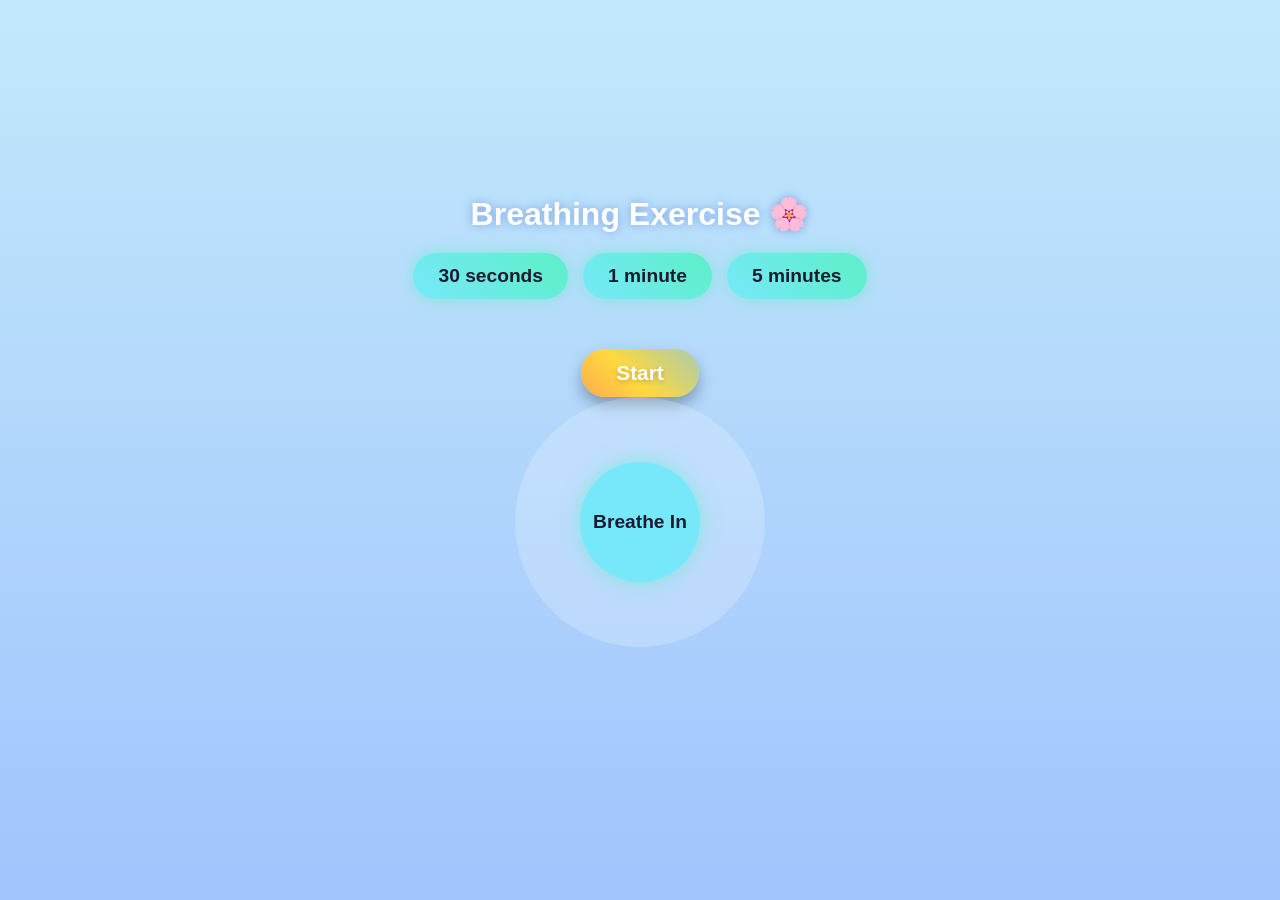
<file: mp2_web/static/games/breathing.html>
<!DOCTYPE html>
<html lang="en">
<head>
<meta charset="UTF-8">
<meta name="viewport" content="width=device-width, initial-scale=1.0">
<title>Breathing Exercise 🌸</title>
<style>
  body {
    margin: 0;
    font-family: "Poppins", sans-serif;
    display: flex;
    flex-direction: column;
    align-items: center;
    justify-content: center;
    background: linear-gradient(to top, #a1c4fd, #c2e9fb);
    height: 100vh;
    overflow: hidden;
  }

  h1 {
    font-size: 2em;
    color: #fff;
    text-shadow: 0 0 10px #7a9ee0;
    margin-bottom: 20px;
    text-align: center;
  }

  #options {
    display: flex;
    gap: 15px;
    margin-bottom: 30px;
  }

  .optionBtn {
    padding: 12px 25px;
    font-size: 1.2em;
    font-weight: 600;
    border: none;
    border-radius: 30px;
    background: linear-gradient(45deg, #76e8fa, #5cf0c6);
    color: #1b1b2f;
    cursor: pointer;
    box-shadow: 0 0 15px rgba(92, 240, 198, 0.6);
    transition: 0.3s;
  }

  .optionBtn:hover {
    transform: scale(1.1);
  }

  #circleContainer {
    width: 250px;
    height: 250px;
    display: flex;
    align-items: center;
    justify-content: center;
    border-radius: 50%;
    background: rgba(255,255,255,0.2);
    position: relative;
  }

 #circle {
  width: 100px;
  height: 100px;
  background: #76e8fa;
  border-radius: 50%;
  transition: all 4s ease-in-out;
  display: flex;
  align-items: center;
  justify-content: center;
  font-size: 1.2em;
  color: #1b1b2f;
  font-weight: bold;
  box-shadow: 0 0 20px rgba(92, 240, 198,0.6);
  text-align: center; /* ensure text is centered */
  line-height: normal; /* remove fixed line-height */
  padding: 10px; /* optional: gives space inside circle */
}


  #timerText {
    margin-top: 20px;
    font-size: 1.5em;
    color: #fff;
    text-shadow: 0 0 10px #5cf0c6;
  }

  #startBtn {
    margin-top: 20px;
    padding: 12px 35px;
    font-size: 1.3em;
    font-weight: 700;
    border: none;
    border-radius: 50px;
    background: linear-gradient(45deg, #ff6b6b, #ffd93d, #6bc1ff, #ff6b6b);
    background-size: 300% 300%;
    color: #fff;
    cursor: pointer;
    box-shadow: 0 8px 15px rgba(0,0,0,0.3);
    transition: 0.3s;
    text-shadow: 0 2px 5px rgba(0,0,0,0.2);
    animation: gradientAnimation 5s ease infinite;
  }

  #startBtn:hover {
    transform: scale(1.1);
    box-shadow: 0 12px 20px rgba(0,0,0,0.4);
  }

  @keyframes gradientAnimation {
    0% { background-position: 0% 50%; }
    50% { background-position: 100% 50%; }
    100% { background-position: 0% 50%; }
  }

  #message {
    margin-top: 20px;
    font-size: 1.2em;
    font-weight: bold;
    color: #fff;
    text-align: center;
    min-height: 40px;
    text-shadow: 0 0 10px #7a9ee0;
  }
</style>
</head>
<body>

<h1>Breathing Exercise 🌸</h1>
<div id="options">
  <button class="optionBtn" data-time="30">30 seconds</button>
  <button class="optionBtn" data-time="60">1 minute</button>
  <button class="optionBtn" data-time="300">5 minutes</button>
</div>
<button id="startBtn">Start</button>

<div id="circleContainer">
  <div id="circle">Breathe In</div>
</div>

<div id="timerText"></div>
<div id="message"></div>

<script>
const options = document.querySelectorAll(".optionBtn");
const startBtn = document.getElementById("startBtn");
const circle = document.getElementById("circle");
const timerText = document.getElementById("timerText");
const message = document.getElementById("message");

let totalTime = 30;
let interval;

options.forEach(btn => {
  btn.addEventListener("click", () => {
    totalTime = parseInt(btn.dataset.time);
    message.textContent = `Selected ${btn.textContent}. Click Start to begin.`;
  });
});

function startBreathing() {
  startBtn.disabled = true;
  let timeLeft = totalTime;
  timerText.textContent = `Time Left: ${timeLeft}s`;
  message.textContent = "Follow the circle to breathe slowly...";

  let breatheIn = true; // start with breathe in
  circle.style.width = "100px";
  circle.style.height = "100px";
  circle.textContent = "Breathe In";

  interval = setInterval(() => {
    // Toggle circle size for inhale/exhale
    if(breatheIn){
      circle.style.width = "200px";
      circle.style.height = "200px";
      circle.textContent = "Breathe Out";
      breatheIn = false;
    } else {
      circle.style.width = "100px";
      circle.style.height = "100px";
      circle.textContent = "Breathe In";
      breatheIn = true;
    }

    timeLeft -= 4; // each cycle 4s approx
    if(timeLeft <= 0){
      clearInterval(interval);
      timerText.textContent = "Time's Up!";
      circle.style.width = "100px";
      circle.style.height = "100px";
      circle.textContent = "";
      message.textContent = "✨ Great job! Feel relaxed and calm. ✨";
      startBtn.disabled = false;
    } else {
      timerText.textContent = `Time Left: ${timeLeft}s`;
    }
  }, 4000);
}

startBtn.addEventListener("click", startBreathing);
</script>

</body>
</html>
</file>
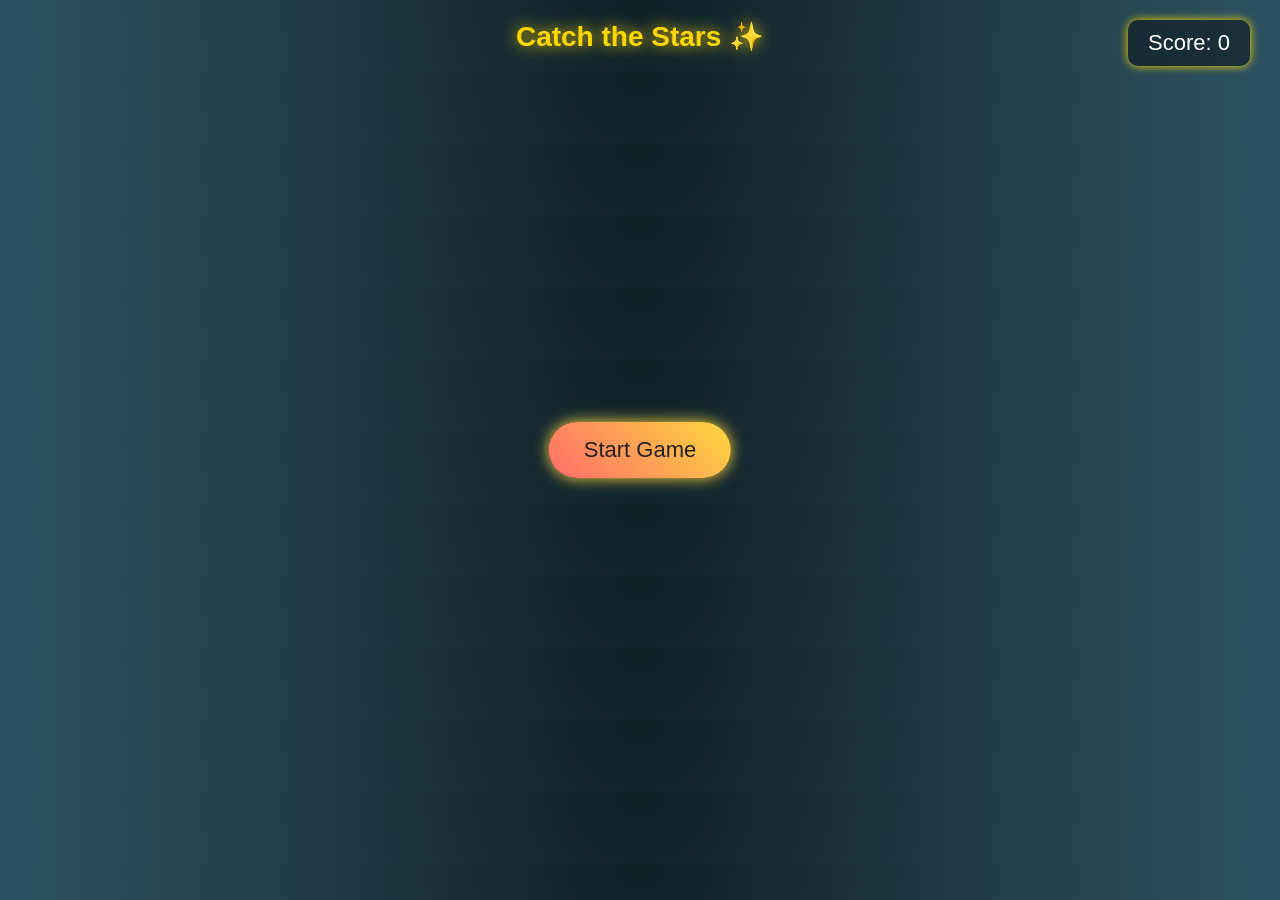
<file: mp2_web/static/games/catch_star.html>
<!DOCTYPE html>
<html lang="en">
<head>
  <meta charset="UTF-8">
  <meta name="viewport" content="width=device-width, initial-scale=1.0">
  <title>Catch the Stars ✨</title>
  <style>
    body {
      margin: 0;
      overflow: hidden;
      background: radial-gradient(circle at top, #0f2027, #203a43, #2c5364);
      font-family: 'Poppins', sans-serif;
      color: white;
      text-align: center;
    }

    h1 {
      margin-top: 20px;
      font-size: 28px;
      color: #ffd700;
      text-shadow: 0 0 15px #ffd700;
    }

    #score {
      position: absolute;
      top: 20px;
      right: 30px;
      font-size: 22px;
      background: rgba(0, 0, 0, 0.4);
      padding: 10px 20px;
      border-radius: 10px;
      box-shadow: 0 0 10px #ffd700;
    }

    #startBtn {
      position: absolute;
      top: 50%;
      left: 50%;
      transform: translate(-50%, -50%);
      background: linear-gradient(45deg, #ff6b6b, #ffd93d);
      color: #222;
      border: none;
      font-size: 22px;
      padding: 15px 35px;
      border-radius: 30px;
      cursor: pointer;
      box-shadow: 0 0 15px #ffd93d;
      transition: 0.3s;
    }

    #startBtn:hover {
      transform: translate(-50%, -50%) scale(1.1);
      box-shadow: 0 0 25px #ff6b6b;
    }

    .star {
      position: absolute;
      width: 25px;
      height: 25px;
      background: radial-gradient(circle, #fffacd, #ffd700);
      border-radius: 50%;
      box-shadow: 0 0 15px #ffd700;
      animation: fall linear;
    }

    @keyframes fall {
      from { transform: translateY(-50px); opacity: 1; }
      to { transform: translateY(100vh); opacity: 0; }
    }
  </style>
</head>
<body>
  <h1>Catch the Stars ✨</h1>
  <div id="score">Score: 0</div>
  <button id="startBtn">Start Game</button>

  <script>
    const scoreDisplay = document.getElementById('score');
    const startBtn = document.getElementById('startBtn');
    let score = 0;
    let gameInterval;

    function createStar() {
      const star = document.createElement('div');
      star.classList.add('star');
      star.style.left = Math.random() * window.innerWidth + 'px';
      star.style.animationDuration = (2 + Math.random() * 3) + 's';
      document.body.appendChild(star);

      star.addEventListener('mouseover', () => {
        score++;
        scoreDisplay.textContent = 'Score: ' + score;
        star.remove();
      });

      star.addEventListener('animationend', () => {
        star.remove();
      });
    }

    function startGame() {
      score = 0;
      scoreDisplay.textContent = 'Score: 0';
      startBtn.style.display = 'none';
      gameInterval = setInterval(createStar, 500);

      setTimeout(() => {
        clearInterval(gameInterval);
        startBtn.textContent = 'Play Again';
        startBtn.style.display = 'block';
      }, 20000); // 20 seconds game duration
    }

    startBtn.addEventListener('click', startGame);
  </script>
</body>
</html>
</file>
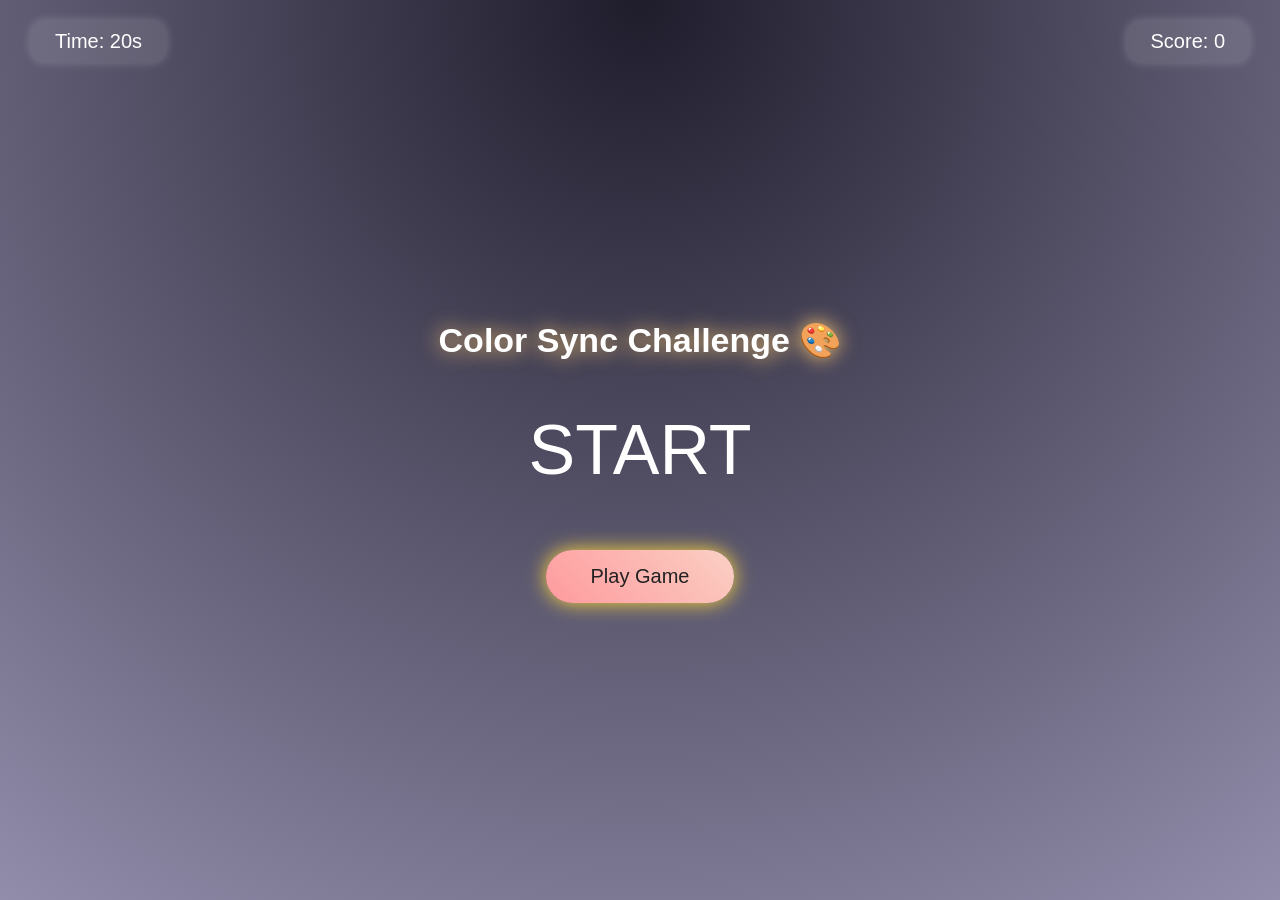
<file: mp2_web/static/games/colour_match.html>
<!DOCTYPE html>
<html lang="en">
<head>
<meta charset="UTF-8" />
<meta name="viewport" content="width=device-width, initial-scale=1.0" />
<title>Color Sync Challenge 🎨</title>
<style>
  body {
    margin: 0;
    height: 100vh;
    display: flex;
    flex-direction: column;
    align-items: center;
    justify-content: center;
    background: radial-gradient(circle at top, #1f1c2c, #928dab);
    font-family: "Poppins", sans-serif;
    color: white;
    overflow: hidden;
  }

  h1 {
    font-size: 34px;
    margin-bottom: 10px;
    text-shadow: 0 0 20px #ffcc70;
  }

  #score, #timer {
    position: absolute;
    top: 20px;
    font-size: 20px;
    padding: 10px 25px;
    background: rgba(255,255,255,0.1);
    border-radius: 15px;
    box-shadow: 0 0 10px rgba(255,255,255,0.2);
  }

  #score { right: 30px; }
  #timer { left: 30px; }

  #word {
    font-size: 70px;
    margin: 40px 0;
    transition: color 0.2s ease;
  }

  #colorButtons {
    display: flex;
    flex-wrap: wrap;
    justify-content: center;
    gap: 25px;
  }

  .colorBtn {
    width: 80px;
    height: 80px;
    border-radius: 50%;
    border: none;
    cursor: pointer;
    box-shadow: 0 0 20px rgba(255,255,255,0.4);
    transition: transform 0.2s, box-shadow 0.2s;
  }

  .colorBtn:hover {
    transform: scale(1.1);
    box-shadow: 0 0 30px rgba(255,255,255,0.7);
  }

  #startBtn {
    margin-top: 20px;
    background: linear-gradient(45deg, #ff9a9e, #fad0c4);
    border: none;
    padding: 15px 45px;
    border-radius: 30px;
    font-size: 20px;
    color: #222;
    cursor: pointer;
    box-shadow: 0 0 20px #ffd93d;
    transition: 0.3s;
  }

  #startBtn:hover {
    transform: scale(1.1);
    box-shadow: 0 0 30px #ff9a9e;
  }

  #endMessage {
    display: none;
    margin-top: 25px;
    font-size: 24px;
    color: #ffd93d;
    text-shadow: 0 0 15px #ff9a9e;
  }
</style>
</head>
<body>

  <h1>Color Sync Challenge 🎨</h1>
  <div id="timer">Time: 20s</div>
  <div id="score">Score: 0</div>
  <div id="word">START</div>
  <div id="colorButtons"></div>
  <button id="startBtn">Play Game</button>
  <div id="endMessage"></div>

  <audio id="correctSound" src="https://actions.google.com/sounds/v1/cartoon/wood_plank_flicks.ogg"></audio>
  <audio id="wrongSound" src="https://actions.google.com/sounds/v1/cartoon/clang_and_wobble.ogg"></audio>

<script>
const colors = [
  { name: "RED", color: "#ff4b5c" },
  { name: "BLUE", color: "#1e90ff" },
  { name: "GREEN", color: "#32cd32" },
  { name: "YELLOW", color: "#ffd93d" },
  { name: "PURPLE", color: "#a020f0" },
  { name: "ORANGE", color: "#ff7f50" }
];

const wordDisplay = document.getElementById("word");
const colorButtons = document.getElementById("colorButtons");
const scoreDisplay = document.getElementById("score");
const timerDisplay = document.getElementById("timer");
const startBtn = document.getElementById("startBtn");
const endMessage = document.getElementById("endMessage");
const correctSound = document.getElementById("correctSound");
const wrongSound = document.getElementById("wrongSound");

let score = 0;
let timeLeft = 20;
let gameInterval;
let currentAnswer = "";

function setupButtons() {
  colorButtons.innerHTML = "";
  colors.forEach(c => {
    const btn = document.createElement("button");
    btn.classList.add("colorBtn");
    btn.style.background = c.color;
    btn.addEventListener("click", () => handleChoice(c.name));
    colorButtons.appendChild(btn);
  });
}

function newRound() {
  const textColor = colors[Math.floor(Math.random() * colors.length)];
  const wordColor = colors[Math.floor(Math.random() * colors.length)];
  wordDisplay.textContent = textColor.name;
  wordDisplay.style.color = wordColor.color;
  currentAnswer = textColor.name;
}

function handleChoice(selected) {
  if (selected === currentAnswer) {
    score += 10;
    correctSound.currentTime = 0;
    correctSound.play();
  } else {
    score -= 5;
    wrongSound.currentTime = 0;
    wrongSound.play();
  }
  scoreDisplay.textContent = "Score: " + score;
  newRound();
}

function startGame() {
  score = 0;
  timeLeft = 20;
  startBtn.style.display = "none";
  endMessage.style.display = "none";
  setupButtons();
  scoreDisplay.textContent = "Score: 0";
  timerDisplay.textContent = "Time: 20s";
  newRound();
  gameInterval = setInterval(updateTimer, 1000);
}

function updateTimer() {
  timeLeft--;
  timerDisplay.textContent = "Time: " + timeLeft + "s";
  if (timeLeft <= 0) endGame();
}

function endGame() {
  clearInterval(gameInterval);
  colorButtons.innerHTML = "";
  wordDisplay.textContent = "Game Over!";
  endMessage.style.display = "block";
  endMessage.innerHTML = `🎯 Final Score: <b>${score}</b>`;
  startBtn.textContent = "Play Again";
  startBtn.style.display = "block";
}

startBtn.addEventListener("click", startGame);
</script>

</body>
</html>
</file>
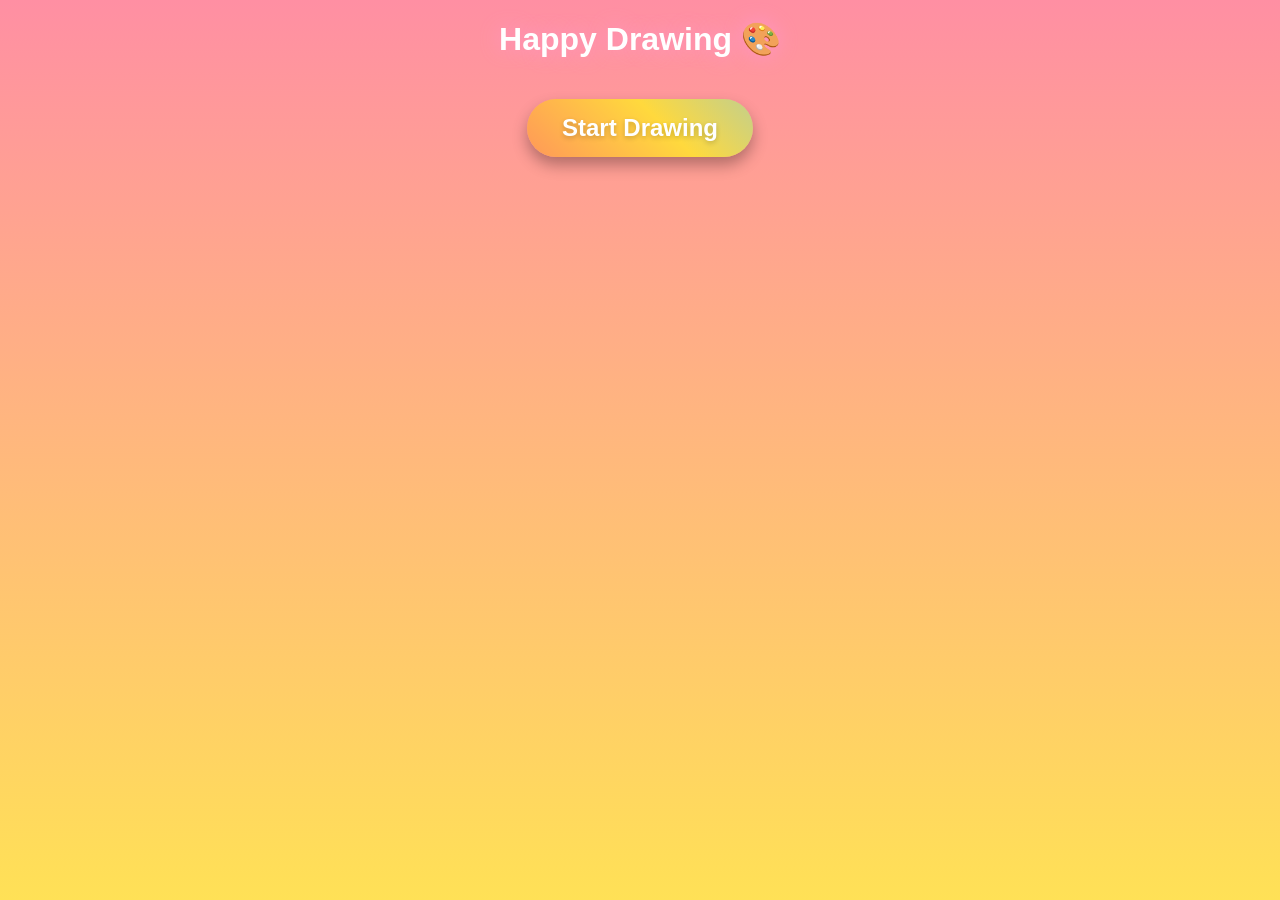
<file: mp2_web/static/games/draw.html>
<!DOCTYPE html>
<html lang="en">
<head>
<meta charset="UTF-8">
<meta name="viewport" content="width=device-width, initial-scale=1.0">
<title>Happy Drawing 🎨</title>
<style>
  body {
    margin: 0;
    font-family: "Poppins", sans-serif;
    display: flex;
    flex-direction: column;
    align-items: center;
    background: linear-gradient(to top, #ffe156, #ff8fa3);
    height: 100vh;
    overflow: hidden;
  }

  h1 {
    margin-top: 20px;
    font-size: 2em;
    color: #fff;
    text-shadow: 0 0 20px #ff96c7;
  }

  #gameContainer {
    position: relative;
    width: 500px;
    height: 400px;
    margin-top: 20px;
    border: 3px solid #fff;
    border-radius: 15px;
    background: #fff;
  }

  #canvas {
    width: 100%;
    height: 100%;
    cursor: crosshair;
    border-radius: 15px;
  }

  #tools {
    margin-top: 15px;
    display: flex;
    gap: 10px;
    flex-wrap: wrap;
    justify-content: center;
  }

  .colorBtn, #eraserBtn, #finishBtn {
    padding: 10px 20px;
    border: none;
    border-radius: 20px;
    font-weight: 600;
    cursor: pointer;
    box-shadow: 0 0 10px rgba(0,0,0,0.3);
    transition: 0.2s;
  }

  .colorBtn { color: #fff; }
  .colorBtn:hover, #eraserBtn:hover, #finishBtn:hover { transform: scale(1.1); }

  #feedback {
    margin-top: 15px;
    font-size: 1.5em;
    font-weight: bold;
    color: #fff;
    text-shadow: 0 0 10px #ff7f50;
    min-height: 40px;
  }
#startBtn {
  margin-top: 20px;
  padding: 15px 35px;
  font-size: 1.5em;
  font-weight: 700;
  border: none;
  border-radius: 50px;
  background: linear-gradient(45deg, #ff6b6b, #ffd93d, #6bc1ff, #ff6b6b);
  background-size: 300% 300%;
  color: #fff;
  cursor: pointer;
  box-shadow: 0 8px 15px rgba(0,0,0,0.3);
  transition: 0.3s;
  text-shadow: 0 2px 5px rgba(0,0,0,0.2);
  animation: gradientAnimation 5s ease infinite;
}

#startBtn:hover {
  transform: scale(1.1);
  box-shadow: 0 12px 20px rgba(0,0,0,0.4);
}

/* Animated gradient */
@keyframes gradientAnimation {
  0% { background-position: 0% 50%; }
  50% { background-position: 100% 50%; }
  100% { background-position: 0% 50%; }
}
</style>
</head>
<body>

<h1>Happy Drawing 🎨</h1>
<button id="startBtn">Start Drawing</button>

<div id="gameContainer" style="display:none;">
  <canvas id="canvas"></canvas>
</div>

<div id="tools" style="display:none;">
  <button class="colorBtn" style="background:#ff4d4d" data-color="#ff4d4d">Red</button>
  <button class="colorBtn" style="background:#4dff88" data-color="#4dff88">Green</button>
  <button class="colorBtn" style="background:#4d88ff" data-color="#4d88ff">Blue</button>
  <button class="colorBtn" style="background:#ffd633" data-color="#ffd633">Yellow</button>
  <button id="eraserBtn">Eraser</button>
  <button id="finishBtn">Finish</button>
</div>

<div id="feedback"></div>

<script>
const startBtn = document.getElementById("startBtn");
const gameContainer = document.getElementById("gameContainer");
const tools = document.getElementById("tools");
const canvas = document.getElementById("canvas");
const ctx = canvas.getContext("2d");
const colorBtns = document.querySelectorAll(".colorBtn");
const eraserBtn = document.getElementById("eraserBtn");
const finishBtn = document.getElementById("finishBtn");
const feedback = document.getElementById("feedback");

let drawing = false;
let currentColor = "#ff4d4d";
let lineWidth = 5;

// Resize canvas
canvas.width = 500;
canvas.height = 400;

// Start game
startBtn.addEventListener("click", () => {
  startBtn.style.display = "none";
  gameContainer.style.display = "block";
  tools.style.display = "flex";
});

// Drawing functions
canvas.addEventListener("mousedown", e => { drawing = true; ctx.beginPath(); ctx.moveTo(e.offsetX, e.offsetY); });
canvas.addEventListener("mousemove", e => {
  if(drawing){
    ctx.lineTo(e.offsetX, e.offsetY);
    ctx.strokeStyle = currentColor;
    ctx.lineWidth = lineWidth;
    ctx.lineCap = "round";
    ctx.stroke();
  }
});
canvas.addEventListener("mouseup", () => drawing = false);
canvas.addEventListener("mouseout", () => drawing = false);

// Color selection
colorBtns.forEach(btn => {
  btn.addEventListener("click", () => {
    currentColor = btn.dataset.color;
    lineWidth = 5;
  });
});

// Eraser
eraserBtn.addEventListener("click", () => {
  currentColor = "#fff";
  lineWidth = 15;
});

// Finish drawing
finishBtn.addEventListener("click", () => {
  const messages = ["Great Drawing! 😄", "Wonderful! 🌟", "Excellent! 🎉", "Amazing! 🖌️"];
  const msg = messages[Math.floor(Math.random() * messages.length)];
  feedback.textContent = msg;
});
</script>

</body>
</html>
</file>
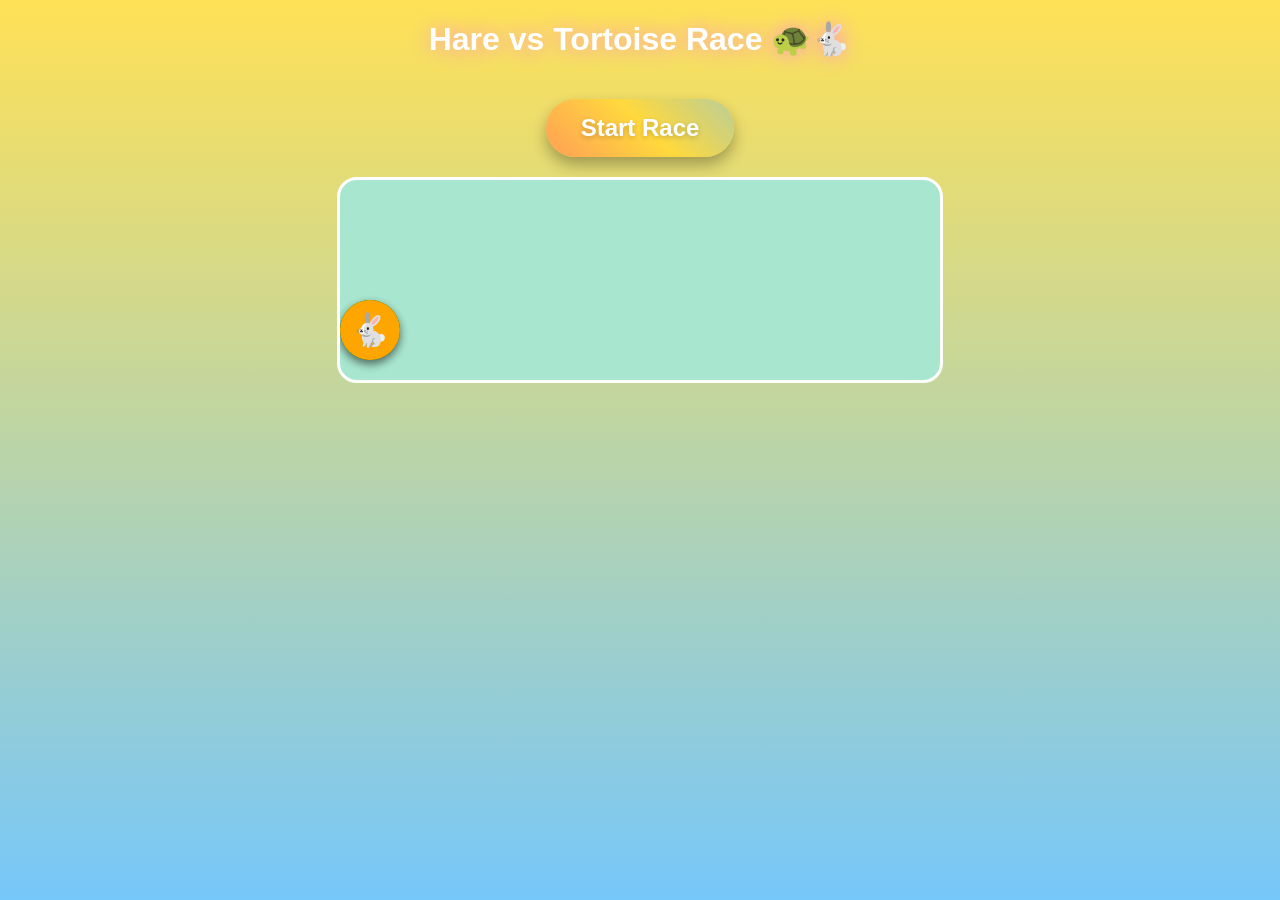
<file: mp2_web/static/games/hare_vs_tort.html>
<!DOCTYPE html>
<html lang="en">
<head>
<meta charset="UTF-8">
<meta name="viewport" content="width=device-width, initial-scale=1.0">
<title>Hare vs Tortoise Race 🐢🐇</title>
<style>
  body {
    margin: 0;
    font-family: "Poppins", sans-serif;
    display: flex;
    flex-direction: column;
    align-items: center;
    background: linear-gradient(to top, #76c7fa, #ffe156);
    height: 100vh;
  }

  h1 {
    margin-top: 20px;
    font-size: 2em;
    color: #fff;
    text-shadow: 0 0 20px #ff96c7;
  }

  #gameContainer {
    position: relative;
    width: 600px;
    height: 200px;
    border: 3px solid #fff;
    border-radius: 20px;
    margin-top: 20px;
    background: #a8e6cf;
    overflow: hidden;
  }

  .runner {
    position: absolute;
    bottom: 20px;
    width: 60px;
    height: 60px;
    border-radius: 50%;
    text-align: center;
    line-height: 60px;
    font-size: 2em;
    box-shadow: 0 4px 8px rgba(0,0,0,0.3);
  }

  #tortoise {
    background: green;
    left: 0;
  }

  #hare {
    background: orange;
    left: 0;
  }

  #startBtn {
    margin-top: 20px;
    padding: 15px 35px;
    font-size: 1.5em;
    font-weight: 700;
    border: none;
    border-radius: 50px;
    background: linear-gradient(45deg, #ff6b6b, #ffd93d, #6bc1ff, #ff6b6b);
    background-size: 300% 300%;
    color: #fff;
    cursor: pointer;
    box-shadow: 0 8px 15px rgba(0,0,0,0.3);
    transition: 0.3s;
    text-shadow: 0 2px 5px rgba(0,0,0,0.2);
    animation: gradientAnimation 5s ease infinite;
  }

  #startBtn:hover {
    transform: scale(1.1);
    box-shadow: 0 12px 20px rgba(0,0,0,0.4);
  }

  @keyframes gradientAnimation {
    0% { background-position: 0% 50%; }
    50% { background-position: 100% 50%; }
    100% { background-position: 0% 50%; }
  }

  #message {
    margin-top: 20px;
    font-size: 1.5em;
    font-weight: bold;
    color: #fff;
    text-align: center;
    text-shadow: 0 0 15px #ff96c7;
    min-height: 40px;
  }
</style>
</head>
<body>

<h1>Hare vs Tortoise Race 🐢🐇</h1>
<button id="startBtn">Start Race</button>

<div id="gameContainer">
  <div id="tortoise" class="runner">🐢</div>
  <div id="hare" class="runner">🐇</div>
</div>

<div id="message"></div>

<script>
const startBtn = document.getElementById("startBtn");
const tortoise = document.getElementById("tortoise");
const hare = document.getElementById("hare");
const message = document.getElementById("message");
const gameContainer = document.getElementById("gameContainer");

let tortoiseX = 0;
let hareX = 0;
let raceInterval;
let tortoiseSpeed = 0;
let raceStarted = false;

function startRace() {
  startBtn.style.display = "none";
  message.textContent = "";
  tortoiseX = 0;
  hareX = 0;
  tortoise.style.left = "0px";
  hare.style.left = "0px";
  raceStarted = true;

  // Hare speed (slightly random each frame)
  const hareBaseSpeed = 3;

  raceInterval = setInterval(() => {
    // Hare moves automatically
    hareX += hareBaseSpeed + Math.random(); // hare sometimes slows or speeds
    hare.style.left = hareX + "px";

    // Tortoise moves according to user input
    tortoiseX += tortoiseSpeed;
    tortoise.style.left = tortoiseX + "px";

    // Check finish line
    const finishLine = gameContainer.clientWidth - 60; // runner width
    if(tortoiseX >= finishLine || hareX >= finishLine){
      clearInterval(raceInterval);
      raceStarted = false;

      if(tortoiseX >= hareX){
        message.innerHTML = "🏆 Slow and steady wins the race!<br> You can do anything and everything, just be calm! 🌟";
      } else {
        message.innerHTML = "😊❤️ No problem... try again!";
      }
      startBtn.style.display = "block";
    }
  }, 20);
}

// Handle tortoise movement with spacebar
document.addEventListener("keydown", (e) => {
  if(raceStarted && e.code === "Space"){
    tortoiseSpeed = 5; // move fast while holding space
  }
});
document.addEventListener("keyup", (e) => {
  if(e.code === "Space"){
    tortoiseSpeed = 0;
  }
});

startBtn.addEventListener("click", startRace);
</script>

</body>
</html>
</file>
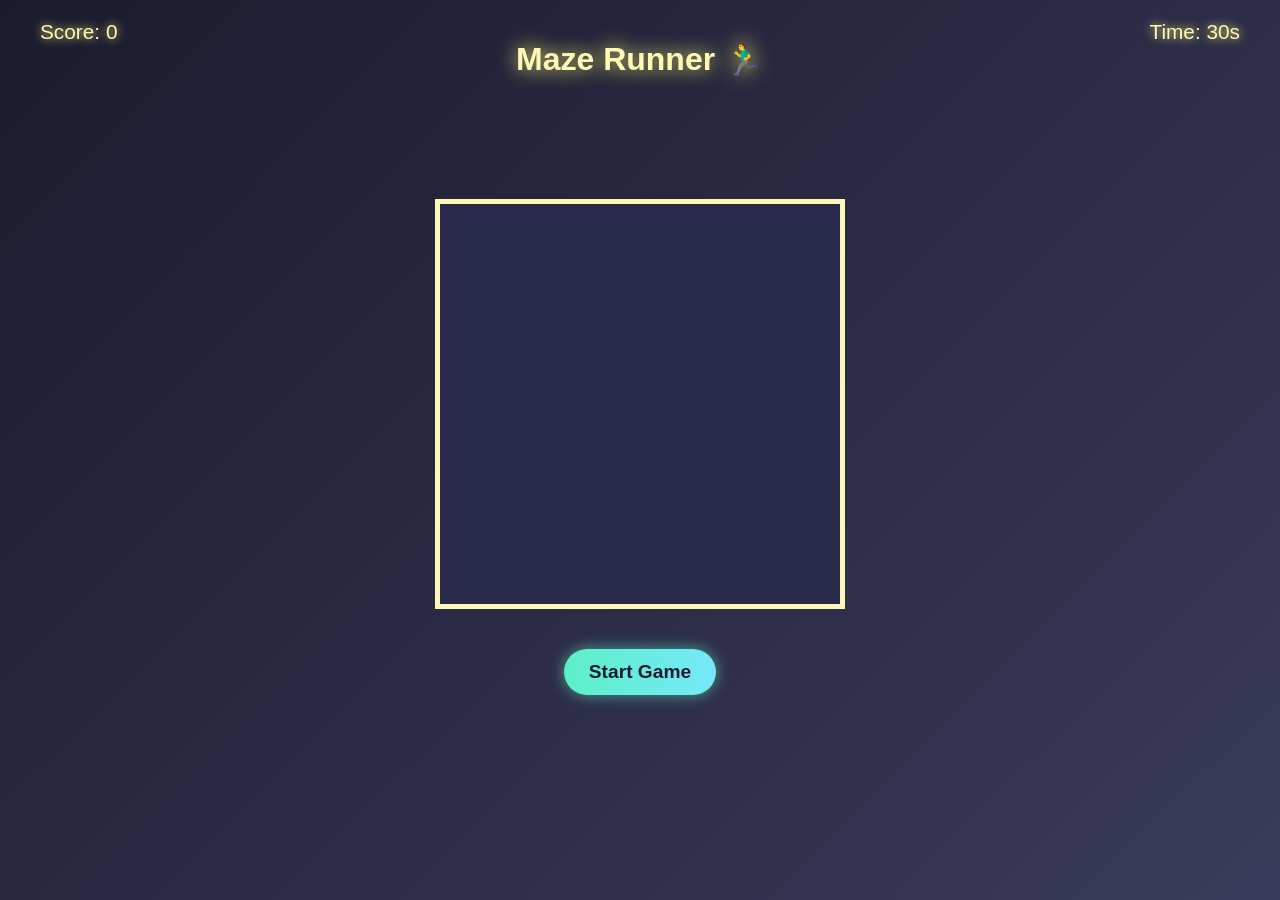
<file: mp2_web/static/games/maze_runner.html>
<!DOCTYPE html>
<html lang="en">
<head>
<meta charset="UTF-8">
<meta name="viewport" content="width=device-width, initial-scale=1.0">
<title>Maze Runner Game</title>
<style>
  body {
    margin: 0;
    font-family: "Poppins", sans-serif;
    display: flex;
    flex-direction: column;
    align-items: center;
    justify-content: flex-start;
    background: linear-gradient(135deg, #1b1b2f, #3a3a5a);
    color: #fff;
    height: 100vh;
    overflow: hidden;
  }

  h1 {
    margin-top: 40px;
    font-size: 2em;
    color: #fff7b5;
    text-shadow: 0 0 20px #fff96a;
  }

  #score, #timer {
    position: absolute;
    top: 20px;
    font-size: 1.3em;
    color: #fff7b5;
    text-shadow: 0 0 10px #fff96a;
  }
  #score { left: 40px; }
  #timer { right: 40px; }

  #gameContainer {
    position: relative;
    margin-top: 100px;
    width: 400px;
    height: 400px;
    border: 5px solid #fff7b5;
    background-color: #2a2a4a;
    display: grid;
    grid-template-columns: repeat(10, 1fr);
    grid-template-rows: repeat(10, 1fr);
  }

  .cell {
    border: 1px solid rgba(255,255,255,0.1);
    width: 100%;
    height: 100%;
    box-sizing: border-box;
  }

  .wall { background-color: #555; }
  .player { background-color: #5cf0c6; }
  .goal { background-color: #ffe156; }

  #startBtn {
    margin-top: 40px;
    padding: 12px 25px;
    font-size: 1.2em;
    border: none;
    border-radius: 30px;
    background: linear-gradient(90deg, #5cf0c6, #76e8fa);
    color: #1b1b2f;
    font-weight: 600;
    cursor: pointer;
    box-shadow: 0 0 15px rgba(92, 240, 198, 0.6);
    transition: 0.3s;
  }

  #startBtn:hover { transform: scale(1.05); }
</style>
</head>
<body>

<h1>Maze Runner 🏃‍♂️</h1>
<div id="score">Score: 0</div>
<div id="timer">Time: 30s</div>
<div id="gameContainer"></div>
<button id="startBtn">Start Game</button>

<script>
const gameContainer = document.getElementById("gameContainer");
const startBtn = document.getElementById("startBtn");
const scoreText = document.getElementById("score");
const timerText = document.getElementById("timer");

const ROWS = 10;
const COLS = 10;
let grid = [];
let playerPos = {x:0, y:0};
let goalPos = {x:9, y:9};
let score = 0;
let roundTimer;
let timeLimit = 30; // seconds

// Simple maze layout: 0 = empty, 1 = wall
const maze = [
  [0,1,0,0,0,0,0,0,0,0],
  [0,1,0,1,1,1,1,1,1,0],
  [0,0,0,0,0,0,0,0,1,0],
  [1,1,1,1,1,0,1,0,1,0],
  [0,0,0,0,1,0,1,0,0,0],
  [0,1,1,0,1,0,1,1,1,0],
  [0,0,1,0,0,0,0,0,1,0],
  [0,0,1,1,1,1,1,0,1,0],
  [0,0,0,0,0,0,0,0,1,0],
  [0,1,1,1,1,1,1,1,1,0],
];

function createGrid() {
  gameContainer.innerHTML = '';
  grid = [];
  for(let r=0;r<ROWS;r++){
    let row = [];
    for(let c=0;c<COLS;c++){
      const cell = document.createElement('div');
      cell.classList.add('cell');
      if(maze[r][c] === 1) cell.classList.add('wall');
      gameContainer.appendChild(cell);
      row.push(cell);
    }
    grid.push(row);
  }
  grid[playerPos.y][playerPos.x].classList.add('player');
  grid[goalPos.y][goalPos.x].classList.add('goal');
}

function startGame() {
  playerPos = {x:0, y:0};
  score = 0;
  scoreText.textContent = `Score: ${score}`;
  startBtn.style.display = 'none';
  createGrid();
  startRoundTimer(timeLimit);
}

function movePlayer(dx, dy){
  const newX = playerPos.x + dx;
  const newY = playerPos.y + dy;
  if(newX < 0 || newX >= COLS || newY < 0 || newY >= ROWS) return;
  if(maze[newY][newX] === 1) return;

  grid[playerPos.y][playerPos.x].classList.remove('player');
  playerPos = {x: newX, y: newY};
  grid[playerPos.y][playerPos.x].classList.add('player');

  if(playerPos.x === goalPos.x && playerPos.y === goalPos.y){
    clearInterval(roundTimer);
    score++;
    scoreText.textContent = `Score: ${score}`;
    alert(`🏆 You reached the goal! Score: ${score}`);
    startBtn.style.display = 'block';
  }
}

function startRoundTimer(seconds){
  let timeLeft = seconds;
  timerText.textContent = `Time: ${timeLeft}s`;
  clearInterval(roundTimer);

  roundTimer = setInterval(() => {
    timeLeft--;
    timerText.textContent = `Time: ${timeLeft}s`;
    if(timeLeft <= 0){
      clearInterval(roundTimer);
      alert(`⏰ Time's up! Final Score: ${score}`);
      startBtn.style.display = 'block';
    }
  }, 1000);
}

document.addEventListener('keydown', e=>{
  if(startBtn.style.display === 'block') return; // game not started
  switch(e.key){
    case 'ArrowUp': movePlayer(0,-1); break;
    case 'ArrowDown': movePlayer(0,1); break;
    case 'ArrowLeft': movePlayer(-1,0); break;
    case 'ArrowRight': movePlayer(1,0); break;
  }
});

startBtn.addEventListener('click', startGame);
</script>

</body>
</html>
</file>
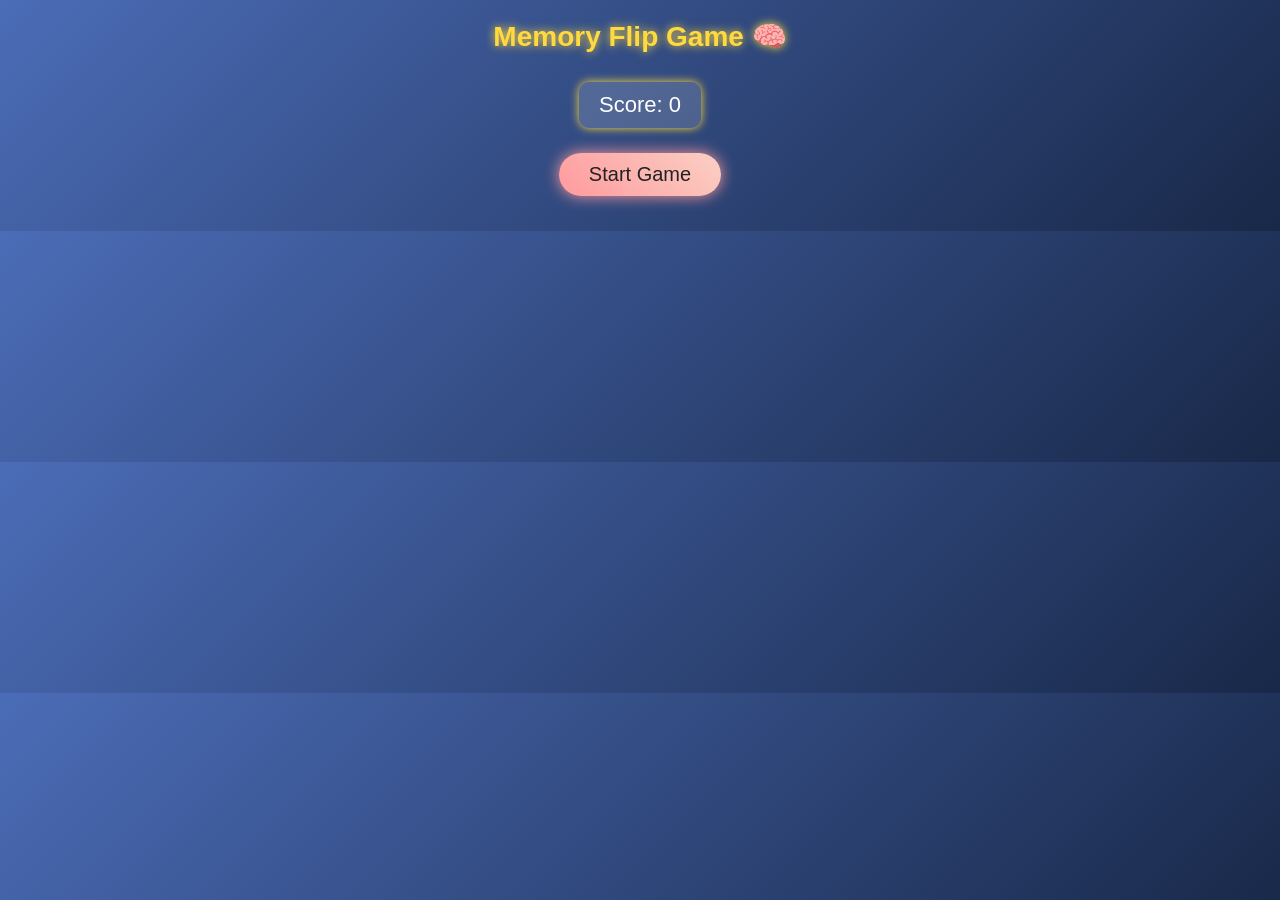
<file: mp2_web/static/games/memory_flip.html>
<!DOCTYPE html>
<html lang="en">
<head>
  <meta charset="UTF-8">
  <meta name="viewport" content="width=device-width, initial-scale=1.0">
  <title>Memory Flip Game 🧠</title>
  <style>
    body {
      margin: 0;
      background: linear-gradient(135deg, #4b6cb7, #182848);
      font-family: 'Poppins', sans-serif;
      display: flex;
      flex-direction: column;
      align-items: center;
      color: white;
      overflow: hidden;
    }

    h1 {
      margin-top: 20px;
      font-size: 28px;
      color: #ffd93d;
      text-shadow: 0 0 10px #ffd93d;
    }

    #score {
      font-size: 22px;
      margin: 10px;
      background: rgba(255, 255, 255, 0.15);
      padding: 10px 20px;
      border-radius: 10px;
      box-shadow: 0 0 10px #ffd93d;
    }

    #startBtn {
      margin: 15px;
      background: linear-gradient(45deg, #ff9a9e, #fad0c4);
      color: #222;
      font-size: 20px;
      padding: 10px 30px;
      border: none;
      border-radius: 30px;
      cursor: pointer;
      box-shadow: 0 0 15px #ff9a9e;
      transition: 0.3s;
    }

    #startBtn:hover {
      transform: scale(1.1);
      box-shadow: 0 0 25px #fad0c4;
    }

    .game-board {
      display: grid;
      grid-template-columns: repeat(4, 100px);
      grid-gap: 15px;
      justify-content: center;
      margin-top: 20px;
    }

    .card {
      width: 100px;
      height: 100px;
      background: #ffffff20;
      border-radius: 10px;
      perspective: 600px;
      cursor: pointer;
      position: relative;
    }

    .card-inner {
      position: absolute;
      width: 100%;
      height: 100%;
      transform-style: preserve-3d;
      transition: transform 0.6s;
    }

    .card.flipped .card-inner {
      transform: rotateY(180deg);
    }

    .card-front, .card-back {
      position: absolute;
      width: 100%;
      height: 100%;
      border-radius: 10px;
      backface-visibility: hidden;
    }

    .card-front {
      background: rgba(255, 255, 255, 0.2);
      display: flex;
      justify-content: center;
      align-items: center;
      font-size: 30px;
      color: #fff;
    }

    .card-back {
      background: #fff;
      color: #333;
      transform: rotateY(180deg);
      display: flex;
      justify-content: center;
      align-items: center;
      font-size: 30px;
      border: 3px solid #ffd93d;
      box-shadow: 0 0 10px #ffd93d;
    }

    #endMessage {
      display: none;
      margin-top: 20px;
      font-size: 24px;
      color: #ffecb3;
      text-shadow: 0 0 10px #ffd93d;
    }
  </style>
</head>
<body>
  <h1>Memory Flip Game 🧠</h1>
  <div id="score">Score: 0</div>
  <button id="startBtn">Start Game</button>
  <div class="game-board" id="gameBoard"></div>
  <div id="endMessage">🎉 Round Complete! Great Memory!</div>

  <script>
    const startBtn = document.getElementById('startBtn');
    const gameBoard = document.getElementById('gameBoard');
    const scoreDisplay = document.getElementById('score');
    const endMessage = document.getElementById('endMessage');
    let cards = [];
    let flippedCards = [];
    let score = 0;
    let matchedPairs = 0;

    const symbols = ['⭐','🌙','🌸','🍀','🔥','❄️','⚡','🌈'];

    function createBoard() {
      gameBoard.innerHTML = '';
      const allSymbols = [...symbols, ...symbols].sort(() => 0.5 - Math.random());
      allSymbols.forEach(symbol => {
        const card = document.createElement('div');
        card.classList.add('card');
        card.innerHTML = `
          <div class="card-inner">
            <div class="card-front">?</div>
            <div class="card-back">${symbol}</div>
          </div>`;
        gameBoard.appendChild(card);

        card.addEventListener('click', () => flipCard(card, symbol));
      });
    }

    function flipCard(card, symbol) {
      if (flippedCards.length < 2 && !card.classList.contains('flipped')) {
        card.classList.add('flipped');
        flippedCards.push({card, symbol});

        if (flippedCards.length === 2) {
          setTimeout(checkMatch, 700);
        }
      }
    }

    function checkMatch() {
      const [first, second] = flippedCards;

      if (first.symbol === second.symbol) {
        score += 10;
        matchedPairs++;
        first.card.style.pointerEvents = 'none';
        second.card.style.pointerEvents = 'none';
      } else {
        first.card.classList.remove('flipped');
        second.card.classList.remove('flipped');
      }

      flippedCards = [];
      scoreDisplay.textContent = 'Score: ' + score;

      if (matchedPairs === symbols.length) {
        endRound();
      }
    }

    function startGame() {
      score = 0;
      matchedPairs = 0;
      flippedCards = [];
      endMessage.style.display = 'none';
      scoreDisplay.textContent = 'Score: 0';
      startBtn.style.display = 'none';
      createBoard();
    }

    function endRound() {
      endMessage.style.display = 'block';
      startBtn.textContent = 'Play Again';
      startBtn.style.display = 'block';
    }

    startBtn.addEventListener('click', startGame);
  </script>
</body>
</html>
</file>
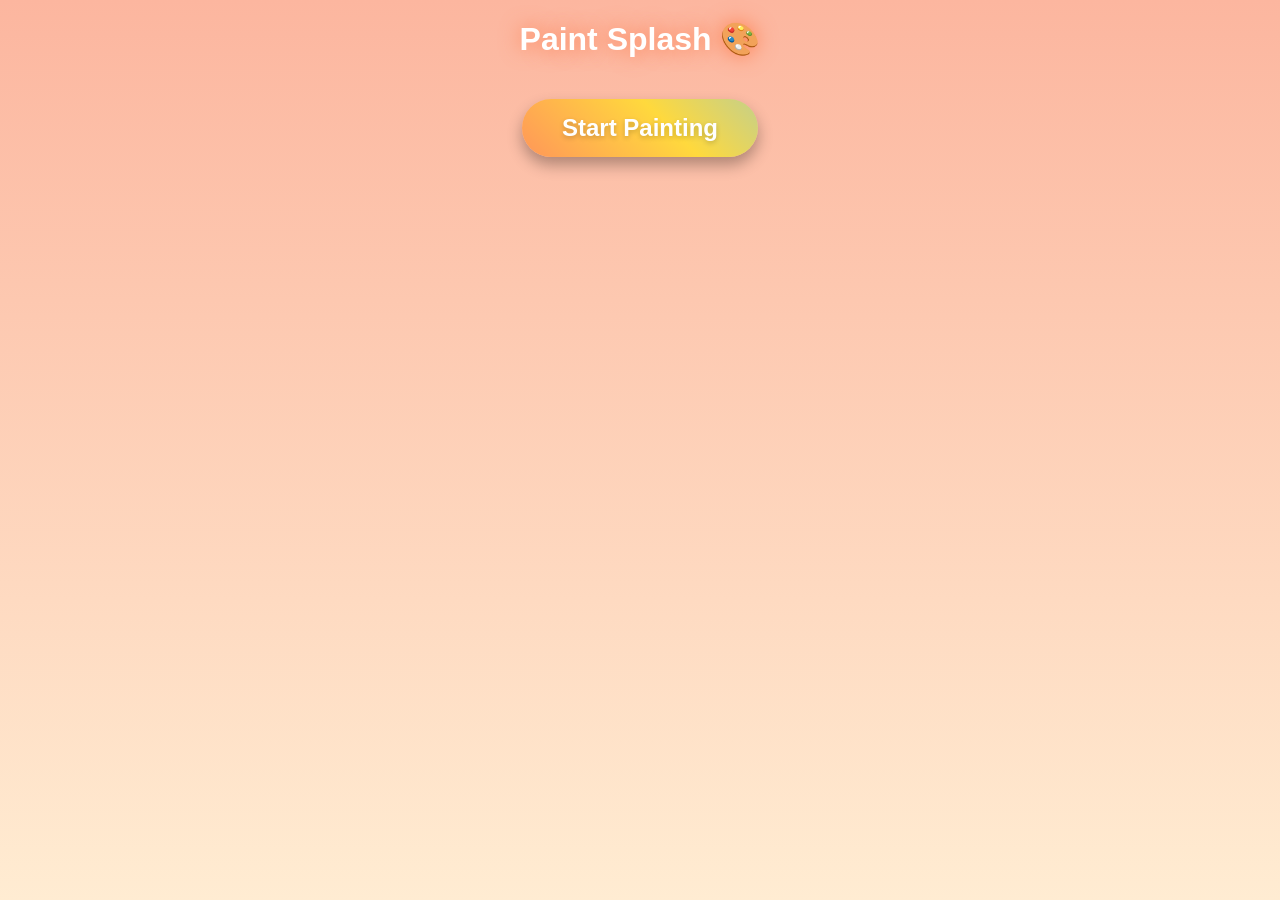
<file: mp2_web/static/games/paint.html>
<!DOCTYPE html>
<html lang="en">
<head>
<meta charset="UTF-8">
<meta name="viewport" content="width=device-width, initial-scale=1.0">
<title>Paint Splash 🎨</title>
<style>
  body {
    margin: 0;
    font-family: "Poppins", sans-serif;
    display: flex;
    flex-direction: column;
    align-items: center;
    background: linear-gradient(to top, #ffecd2, #fcb69f);
    height: 100vh;
    overflow: hidden;
  }

  h1 {
    margin-top: 20px;
    font-size: 2em;
    color: #fff;
    text-shadow: 0 0 20px #ff7f50;
  }

  #startBtn {
    margin-top: 20px;
    padding: 15px 40px;
    font-size: 1.5em;
    font-weight: 700;
    border: none;
    border-radius: 50px;
    background: linear-gradient(45deg, #ff6b6b, #ffd93d, #6bc1ff, #ff6b6b);
    background-size: 300% 300%;
    color: #fff;
    cursor: pointer;
    box-shadow: 0 8px 15px rgba(0,0,0,0.3);
    transition: 0.3s;
    text-shadow: 0 2px 5px rgba(0,0,0,0.2);
    animation: gradientAnimation 5s ease infinite;
  }

  #startBtn:hover {
    transform: scale(1.1);
    box-shadow: 0 12px 20px rgba(0,0,0,0.4);
  }

  @keyframes gradientAnimation {
    0% { background-position: 0% 50%; }
    50% { background-position: 100% 50%; }
    100% { background-position: 0% 50%; }
  }

  #paintCanvas {
    margin-top: 20px;
    border: 5px solid #fff;
    border-radius: 20px;
    cursor: crosshair;
    display: none;
  }
</style>
</head>
<body>

<h1>Paint Splash 🎨</h1>
<button id="startBtn">Start Painting</button>
<canvas id="paintCanvas" width="800" height="500"></canvas>

<script>
const startBtn = document.getElementById("startBtn");
const canvas = document.getElementById("paintCanvas");
const ctx = canvas.getContext("2d");

let painting = false;

function getRandomColor() {
  const colors = ['#ff4d4d', '#4dff88', '#4d88ff', '#ffd633', '#ff6bf0', '#6bffd3', '#ffa64d'];
  return colors[Math.floor(Math.random() * colors.length)];
}

function drawSplash(x, y) {
  const radius = Math.random() * 40 + 20;
  const color = getRandomColor();
  const alpha = Math.random() * 0.5 + 0.5;

  ctx.beginPath();
  ctx.arc(x, y, radius, 0, Math.PI * 2);
  ctx.fillStyle = color;
  ctx.globalAlpha = alpha;
  ctx.fill();
  ctx.globalAlpha = 1;
}

canvas.addEventListener("mousedown", () => painting = true);
canvas.addEventListener("mouseup", () => painting = false);
canvas.addEventListener("mouseleave", () => painting = false);

canvas.addEventListener("mousemove", (e) => {
  if(painting){
    drawSplash(e.offsetX, e.offsetY);
  }
});

// Touch support
canvas.addEventListener("touchmove", (e) => {
  e.preventDefault();
  const rect = canvas.getBoundingClientRect();
  const touch = e.touches[0];
  drawSplash(touch.clientX - rect.left, touch.clientY - rect.top);
}, { passive: false });

startBtn.addEventListener("click", () => {
  startBtn.style.display = "none";
  canvas.style.display = "block";
  // Fill background with gradient
  const gradient = ctx.createLinearGradient(0,0,canvas.width,canvas.height);
  gradient.addColorStop(0,"#ffe6e6");
  gradient.addColorStop(1,"#e6f0ff");
  ctx.fillStyle = gradient;
  ctx.fillRect(0,0,canvas.width,canvas.height);
});
</script>

</body>
</html>
</file>
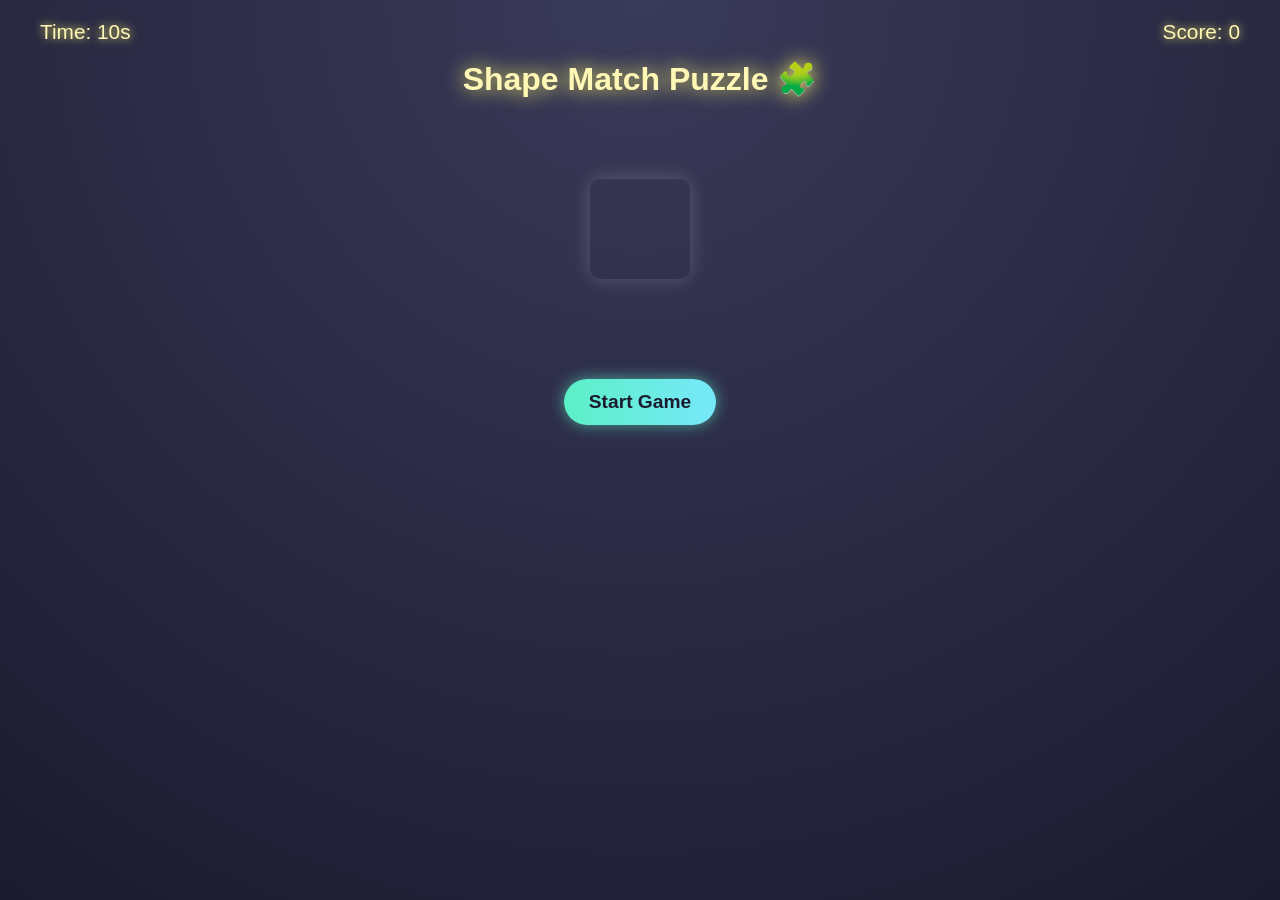
<file: mp2_web/static/games/puzzle_game.html>
<!DOCTYPE html>
<html lang="en">
<head>
<meta charset="UTF-8" />
<meta name="viewport" content="width=device-width, initial-scale=1.0" />
<title>Shape Match Puzzle</title>
<style>
  body {
    margin: 0;
    font-family: "Poppins", sans-serif;
    display: flex;
    flex-direction: column;
    align-items: center;
    background: radial-gradient(circle at top, #3a3a5a, #1b1b2f);
    color: #fff;
    height: 100vh;
    overflow: hidden;
  }

  h1 {
    margin-top: 60px;
    font-size: 2em;
    color: #fff7b5;
    text-shadow: 0 0 20px #fff96a;
    display: flex;
    align-items: center;
    gap: 10px;
  }

  #score, #timer {
    position: absolute;
    top: 20px;
    font-size: 1.3em;
    color: #fff7b5;
    text-shadow: 0 0 10px #fff96a;
  }

  #score { right: 40px; }
  #timer { left: 40px; }

  #targetShape {
    width: 100px;
    height: 100px;
    margin: 60px;
    border-radius: 10px;
    transition: 0.3s;
    box-shadow: 0 0 20px rgba(255, 255, 255, 0.2);
  }

  #options {
    display: flex;
    gap: 40px;
  }

  .shape {
    width: 90px;
    height: 90px;
    border-radius: 10px;
    cursor: pointer;
    transition: 0.2s;
  }

  .shape:hover {
    transform: scale(1.1);
    box-shadow: 0 0 20px rgba(255, 255, 255, 0.3);
  }

  #startBtn {
    margin-top: 40px;
    padding: 12px 25px;
    font-size: 1.2em;
    border: none;
    border-radius: 30px;
    background: linear-gradient(90deg, #5cf0c6, #76e8fa);
    color: #1b1b2f;
    font-weight: 600;
    cursor: pointer;
    box-shadow: 0 0 15px rgba(92, 240, 198, 0.6);
    transition: 0.3s;
  }

  #startBtn:hover { transform: scale(1.05); }
</style>
</head>
<body>
<h1>Shape Match Puzzle 🧩</h1>
<div id="score">Score: 0</div>
<div id="timer">Time: 10s</div>
<div id="targetShape"></div>
<div id="options"></div>
<button id="startBtn">Start Game</button>

<script>
const target = document.getElementById("targetShape");
const options = document.getElementById("options");
const startBtn = document.getElementById("startBtn");
const scoreText = document.getElementById("score");
const timerText = document.getElementById("timer");
let score = 0;
let roundTimer;

const shapes = [
  { shape: "square", color: "#55aaff" },
  { shape: "circle", color: "#ff8fa3" },
  { shape: "triangle", color: "#ffe156" },
  { shape: "diamond", color: "#9d4edd" },
];

function createShapeDiv(shapeObj) {
  const div = document.createElement("div");
  div.classList.add("shape");
  div.dataset.shape = shapeObj.shape;
  div.style.backgroundColor = shapeObj.color;

  if (shapeObj.shape === "circle") div.style.borderRadius = "50%";
  if (shapeObj.shape === "triangle") {
    div.style.background = "none";
    div.style.width = "0";
    div.style.height = "0";
    div.style.borderLeft = "45px solid transparent";
    div.style.borderRight = "45px solid transparent";
    div.style.borderBottom = `90px solid ${shapeObj.color}`;
  }
  if (shapeObj.shape === "diamond") {
    div.style.transform = "rotate(45deg)";
    div.style.width = "70px";
    div.style.height = "70px";
    div.style.marginTop = "10px";
  }
  return div;
}

function startGame() {
  score = 0;
  scoreText.textContent = `Score: ${score}`;
  startBtn.style.display = "none";
  nextRound();
}

function nextRound() {
  clearInterval(roundTimer);
  options.innerHTML = "";
  const targetShape = shapes[Math.floor(Math.random() * shapes.length)];
  setTargetShape(targetShape);

  const shuffled = [...shapes].sort(() => 0.5 - Math.random());
  shuffled.forEach((s) => {
    const div = createShapeDiv(s);
    div.addEventListener("click", () => handleChoice(s, targetShape));
    options.appendChild(div);
  });

  startRoundTimer(10, targetShape); // 10-second timer
}

function setTargetShape(shapeObj) {
  target.style.background = shapeObj.color;
  target.style.borderRadius = shapeObj.shape === "circle" ? "50%" : "10px";
  target.style.transform = shapeObj.shape === "diamond" ? "rotate(45deg)" : "none";

  if (shapeObj.shape === "triangle") {
    target.style.background = "none";
    target.style.width = "0";
    target.style.height = "0";
    target.style.borderLeft = "50px solid transparent";
    target.style.borderRight = "50px solid transparent";
    target.style.borderBottom = `100px solid ${shapeObj.color}`;
  } else {
    target.style.border = "none";
    target.style.width = "100px";
    target.style.height = "100px";
    target.style.borderLeft = target.style.borderRight = target.style.borderBottom = "none";
  }
}

function handleChoice(selected, targetShape) {
  clearInterval(roundTimer);
  if (selected.shape === targetShape.shape) {
    score++;
    scoreText.textContent = `Score: ${score}`;
    setTimeout(nextRound, 500);
  } else {
    alert(`❌ Wrong! Final Score: ${score}`);
    startBtn.style.display = "block";
    target.style.background = "none";
    options.innerHTML = "";
  }
}

function startRoundTimer(seconds, targetShape) {
  let timeLeft = seconds;
  timerText.textContent = `Time: ${timeLeft}s`;

  roundTimer = setInterval(() => {
    timeLeft--;
    timerText.textContent = `Time: ${timeLeft}s`;
    if (timeLeft <= 0) {
      clearInterval(roundTimer);
      alert(`⏰ Time's up! Final Score: ${score}`);
      startBtn.style.display = "block";
      target.style.background = "none";
      options.innerHTML = "";
    }
  }, 1000);
}

startBtn.addEventListener("click", startGame);
</script>
</body>
</html>
</file>
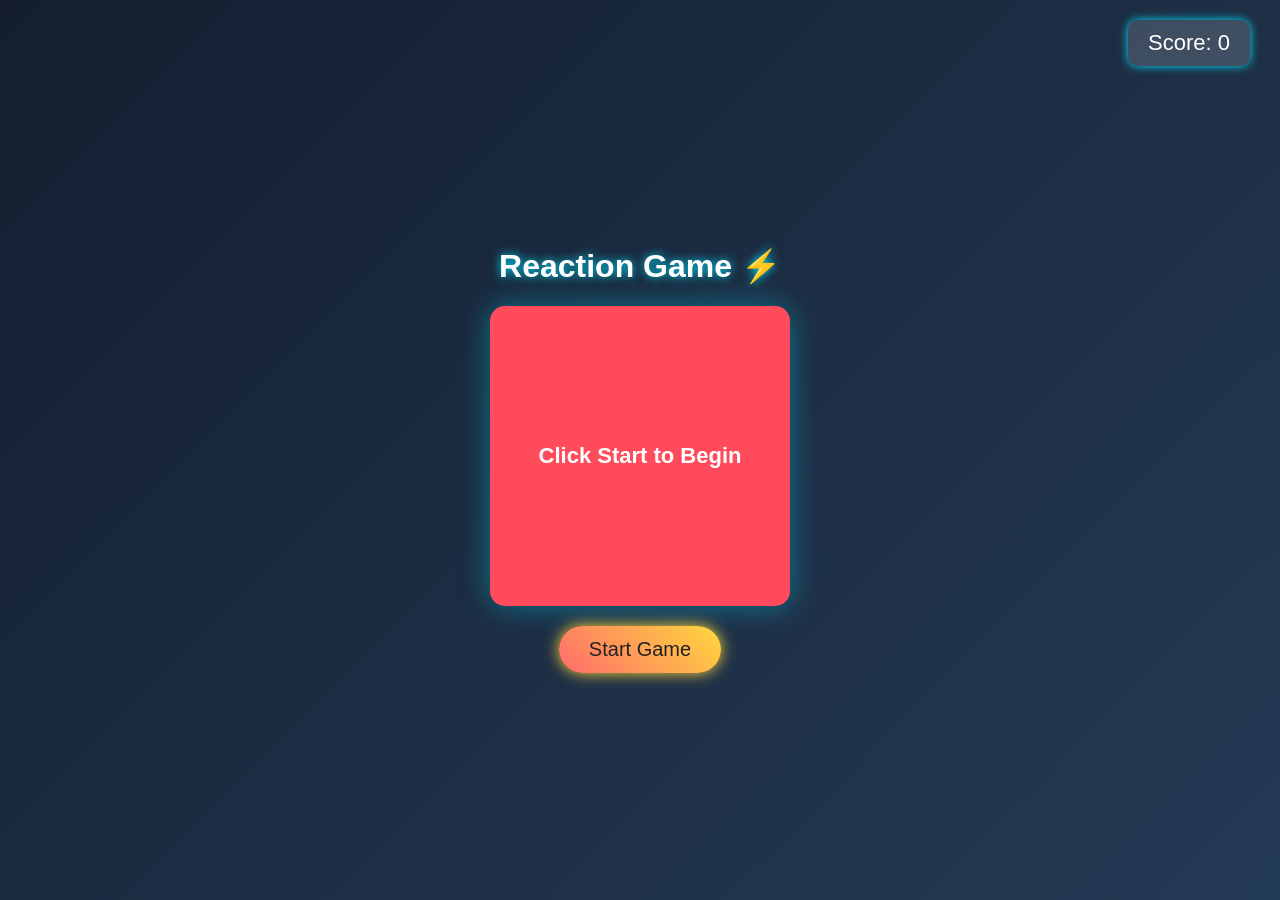
<file: mp2_web/static/games/reaction_game.html>
<!DOCTYPE html>
<html lang="en">
<head>
  <meta charset="UTF-8">
  <meta name="viewport" content="width=device-width, initial-scale=1.0">
  <title>Reaction Game ⚡</title>
  <style>
    body {
      margin: 0;
      height: 100vh;
      display: flex;
      flex-direction: column;
      align-items: center;
      justify-content: center;
      background: linear-gradient(135deg, #141e30, #243b55);
      font-family: 'Poppins', sans-serif;
      color: #fff;
      text-align: center;
      overflow: hidden;
    }

    h1 {
      font-size: 32px;
      margin-top: 20px;
      text-shadow: 0 0 10px #00e0ff;
    }

    #score {
      position: absolute;
      top: 20px;
      right: 30px;
      font-size: 22px;
      background: rgba(255, 255, 255, 0.15);
      padding: 10px 20px;
      border-radius: 10px;
      box-shadow: 0 0 10px #00e0ff;
    }

    #gameBox {
      width: 300px;
      height: 300px;
      background: #ff4b5c;
      border-radius: 15px;
      box-shadow: 0 0 30px rgba(0, 224, 255, 0.4);
      display: flex;
      align-items: center;
      justify-content: center;
      font-size: 22px;
      font-weight: 600;
      cursor: pointer;
      transition: background 0.3s, box-shadow 0.3s;
      user-select: none;
    }

    #gameBox.ready {
      background: #00c853;
      box-shadow: 0 0 25px #00ff99;
    }

    #startBtn {
      margin-top: 20px;
      background: linear-gradient(45deg, #ff6b6b, #ffd93d);
      color: #222;
      border: none;
      font-size: 20px;
      padding: 12px 30px;
      border-radius: 30px;
      cursor: pointer;
      box-shadow: 0 0 15px #ffd93d;
      transition: 0.3s;
    }

    #startBtn:hover {
      transform: scale(1.1);
      box-shadow: 0 0 25px #ff6b6b;
    }

    #result {
      margin-top: 25px;
      font-size: 24px;
      display: none;
      color: #ffd93d;
      text-shadow: 0 0 10px #ffd93d;
    }
  </style>
</head>
<body>
  <h1>Reaction Game ⚡</h1>
  <div id="score">Score: 0</div>
  <div id="gameBox">Click Start to Begin</div>
  <button id="startBtn">Start Game</button>
  <div id="result"></div>

  <script>
    const gameBox = document.getElementById('gameBox');
    const startBtn = document.getElementById('startBtn');
    const result = document.getElementById('result');
    const scoreDisplay = document.getElementById('score');
    let startTime, endTime;
    let waiting = false;
    let score = 0;
    let timeout;

    function startGame() {
      result.style.display = 'none';
      scoreDisplay.textContent = 'Score: ' + score;
      startBtn.style.display = 'none';
      gameBox.textContent = 'Wait for Green...';
      gameBox.style.background = '#ff4b5c';
      gameBox.classList.remove('ready');
      waiting = true;

      const delay = 1000 + Math.random() * 4000; // random 1–5 seconds
      timeout = setTimeout(() => {
        gameBox.classList.add('ready');
        gameBox.textContent = 'CLICK NOW!';
        startTime = new Date().getTime();
      }, delay);
    }

    gameBox.addEventListener('click', () => {
      if (!waiting) return;

      if (!gameBox.classList.contains('ready')) {
        // clicked too early
        clearTimeout(timeout);
        waiting = false;
        gameBox.textContent = 'Too Soon! 😅';
        endRound(false);
      } else {
        // valid click
        endTime = new Date().getTime();
        const reaction = endTime - startTime;
        score += Math.max(0, (1000 - Math.min(reaction, 1000)) / 10);
        gameBox.textContent = `Your Time: ${reaction} ms`;
        waiting = false;
        endRound(true, reaction);
      }
    });

    function endRound(success, reaction = 0) {
      clearTimeout(timeout);
      gameBox.classList.remove('ready');
      scoreDisplay.textContent = 'Score: ' + Math.round(score);

      setTimeout(() => {
        result.style.display = 'block';
        result.textContent = success
          ? `⚡ Great! Reaction Time: ${reaction} ms`
          : `😅 Oops! You clicked too early!`;
        startBtn.textContent = 'Play Again';
        startBtn.style.display = 'block';
        gameBox.textContent = 'Click Start to Play Again';
      }, 1000);
    }

    startBtn.addEventListener('click', startGame);
  </script>
</body>
</html>
</file>
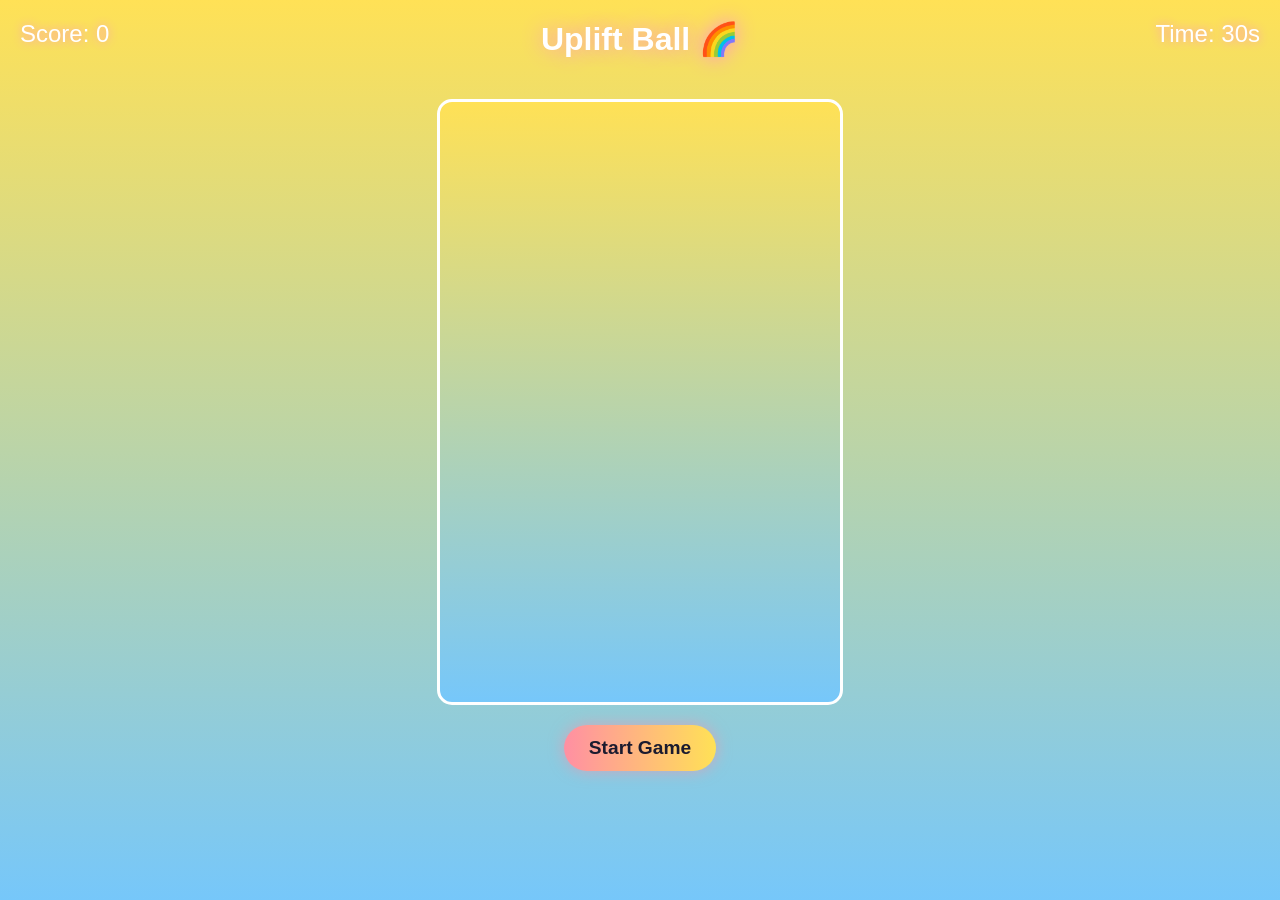
<file: mp2_web/static/games/uplift_jump.html>
<!DOCTYPE html>
<html lang="en">
<head>
<meta charset="UTF-8">
<meta name="viewport" content="width=device-width, initial-scale=1.0">
<title>Uplift Ball 🌈</title>
<style>
  body {
    margin: 0;
    font-family: "Poppins", sans-serif;
    display: flex;
    flex-direction: column;
    align-items: center;
    background: linear-gradient(to top, #76c7fa, #ffe156);
    height: 100vh;
    overflow: hidden;
  }

  h1 {
    margin-top: 20px;
    font-size: 2em;
    color: #fff;
    text-shadow: 0 0 20px #ff96c7;
  }

  #score, #timer {
    position: absolute;
    top: 20px;
    font-size: 1.5em;
    color: #fff;
    text-shadow: 0 0 10px #ff96c7;
  }
  #score { left: 20px; }
  #timer { right: 20px; }

  #gameContainer {
    position: relative;
    width: 400px;
    height: 600px;
    border: 3px solid #fff;
    border-radius: 15px;
    overflow: hidden;
    background: linear-gradient(to top, #76c7fa, #ffe156);
    margin-top: 20px;
  }

  #ball {
    position: absolute;
    width: 40px;
    height: 40px;
    border-radius: 50%;
    background: radial-gradient(circle at top left, #ff8fa3, #ffe156);
    box-shadow: 0 0 15px #fff96a, 0 0 30px #ff8fa3;
  }

  .star {
    position: absolute;
    width: 30px;
    height: 30px;
    background: yellow;
    clip-path: polygon(
      50% 0%, 61% 35%, 98% 35%, 68% 57%,
      79% 91%, 50% 70%, 21% 91%, 32% 57%,
      2% 35%, 39% 35%
    );
  }

  #startBtn {
    margin-top: 20px;
    padding: 12px 25px;
    font-size: 1.2em;
    border: none;
    border-radius: 30px;
    background: linear-gradient(90deg, #ff8fa3, #ffe156);
    color: #1b1b2f;
    font-weight: 600;
    cursor: pointer;
    box-shadow: 0 0 15px rgba(255, 143, 163, 0.6);
    transition: 0.3s;
  }

  #startBtn:hover { transform: scale(1.05); }
</style>
</head>
<body>

<h1>Uplift Ball 🌈</h1>
<div id="score">Score: 0</div>
<div id="timer">Time: 30s</div>
<div id="gameContainer"></div>
<button id="startBtn">Start Game</button>

<script>
const gameContainer = document.getElementById("gameContainer");
const startBtn = document.getElementById("startBtn");
const scoreText = document.getElementById("score");
const timerText = document.getElementById("timer");

let ball, ballX = 180, ballY = 500;
let velocity = 0, gravity = 0.8;
let stars = [];
let score = 0;
let timeLeft = 30;
let gameInterval, starInterval;

// Movement flags
let moveLeft = false;
let moveRight = false;

// Create ball
function createBall() {
  ball = document.createElement("div");
  ball.id = "ball";
  ball.style.left = ballX + "px";
  ball.style.top = ballY + "px";
  gameContainer.appendChild(ball);
}

// Create a star at random position
function createStar() {
  const star = document.createElement("div");
  star.classList.add("star");
  star.style.left = Math.random() * 370 + "px";
  star.style.top = Math.random() * 400 + "px";
  gameContainer.appendChild(star);
  stars.push(star);
}

// Handle jump on click
gameContainer.addEventListener("click", () => {
  velocity = -12;
});

// Handle left/right movement
document.addEventListener("keydown", (e) => {
  if(e.key === "ArrowLeft" || e.key === "a") moveLeft = true;
  if(e.key === "ArrowRight" || e.key === "d") moveRight = true;
});
document.addEventListener("keyup", (e) => {
  if(e.key === "ArrowLeft" || e.key === "a") moveLeft = false;
  if(e.key === "ArrowRight" || e.key === "d") moveRight = false;
});

// Start Game
function startGame() {
  startBtn.style.display = "none";
  gameContainer.innerHTML = "";
  stars = [];
  score = 0;
  ballX = 180;
  ballY = 500;
  velocity = 0;
  timeLeft = 30;
  scoreText.textContent = `Score: ${score}`;
  timerText.textContent = `Time: ${timeLeft}s`;

  createBall();

  // Spawn stars every 1.5 seconds
  starInterval = setInterval(createStar, 1500);

  // Game loop
  gameInterval = setInterval(() => {
    // Move ball left/right
    if(moveLeft) ballX -= 5;
    if(moveRight) ballX += 5;
    if(ballX < 0) ballX = 0;
    if(ballX > 360) ballX = 360;

    // Update ball vertical position
    velocity += gravity;
    ballY += velocity;
    if(ballY > 560) ballY = 560;
    if(ballY < 0) ballY = 0;

    ball.style.left = ballX + "px";
    ball.style.top = ballY + "px";

    // Check collision with stars
    stars.forEach((star, index) => {
      const starRect = star.getBoundingClientRect();
      const ballRect = ball.getBoundingClientRect();
      if(!(ballRect.right < starRect.left || ballRect.left > starRect.right || ballRect.bottom < starRect.top || ballRect.top > starRect.bottom)){
        score++;
        scoreText.textContent = `Score: ${score}`;
        star.remove();
        stars.splice(index,1);
      }
    });

    // Timer
    timeLeft -= 0.02;
    timerText.textContent = `Time: ${Math.ceil(timeLeft)}s`;
    if(timeLeft <= 0){
      clearInterval(gameInterval);
      clearInterval(starInterval);
      alert(`🎉 Time's up! Final Score: ${score}`);
      startBtn.style.display = "block";
    }
  }, 20);
}

startBtn.addEventListener("click", startGame);
</script>

</body>
</html>
</file>
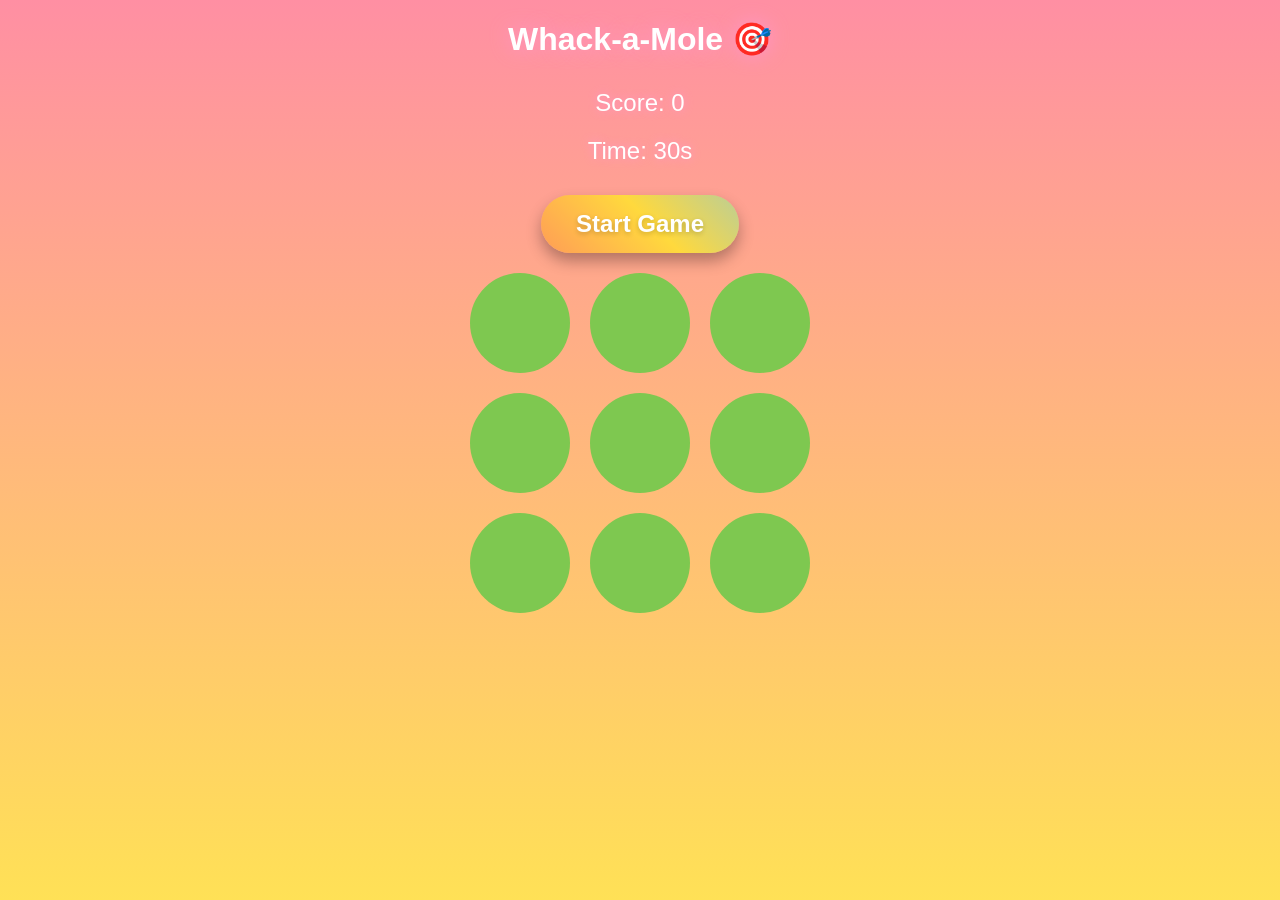
<file: mp2_web/static/games/whack_mole.html>
<!DOCTYPE html>
<html lang="en">
<head>
<meta charset="UTF-8">
<meta name="viewport" content="width=device-width, initial-scale=1.0">
<title>Whack-a-Mole 🎯</title>
<style>
  body {
    margin: 0;
    font-family: "Poppins", sans-serif;
    display: flex;
    flex-direction: column;
    align-items: center;
    background: linear-gradient(to top, #ffe156, #ff8fa3);
    height: 100vh;
  }

  h1 {
    margin-top: 20px;
    font-size: 2em;
    color: #fff;
    text-shadow: 0 0 20px #ff96c7;
  }

  #score, #timer {
    font-size: 1.5em;
    color: #fff;
    text-shadow: 0 0 10px #ff96c7;
    margin: 10px;
  }

  #gameContainer {
    display: grid;
    grid-template-columns: repeat(3, 100px);
    grid-gap: 20px;
    margin-top: 20px;
  }

  .hole {
    width: 100px;
    height: 100px;
    background: #7ec850;
    border-radius: 50%;
    display: flex;
    align-items: center;
    justify-content: center;
    cursor: pointer;
    position: relative;
  }

  .mole {
    width: 80px;
    height: 80px;
    background: brown;
    border-radius: 50%;
    position: absolute;
    top: 10px;
    transition: top 0.2s;
    display: none;
    font-size: 2em;
    text-align: center;
    line-height: 80px;
  }

  #startBtn {
    margin-top: 20px;
    padding: 15px 35px;
    font-size: 1.5em;
    font-weight: 700;
    border: none;
    border-radius: 50px;
    background: linear-gradient(45deg, #ff6b6b, #ffd93d, #6bc1ff, #ff6b6b);
    background-size: 300% 300%;
    color: #fff;
    cursor: pointer;
    box-shadow: 0 8px 15px rgba(0,0,0,0.3);
    transition: 0.3s;
    text-shadow: 0 2px 5px rgba(0,0,0,0.2);
    animation: gradientAnimation 5s ease infinite;
  }

  #startBtn:hover {
    transform: scale(1.1);
    box-shadow: 0 12px 20px rgba(0,0,0,0.4);
  }

  @keyframes gradientAnimation {
    0% { background-position: 0% 50%; }
    50% { background-position: 100% 50%; }
    100% { background-position: 0% 50%; }
  }
</style>
</head>
<body>

<h1>Whack-a-Mole 🎯</h1>
<div id="score">Score: 0</div>
<div id="timer">Time: 30s</div>
<button id="startBtn">Start Game</button>

<div id="gameContainer"></div>

<script>
const gameContainer = document.getElementById("gameContainer");
const startBtn = document.getElementById("startBtn");
const scoreText = document.getElementById("score");
const timerText = document.getElementById("timer");

let holes = [];
let score = 0;
let timeLeft = 30;
let gameInterval, moleInterval;

// Create holes
for(let i=0; i<9; i++){
  const hole = document.createElement("div");
  hole.classList.add("hole");
  const mole = document.createElement("div");
  mole.classList.add("mole");
  mole.textContent = "🐹";
  hole.appendChild(mole);
  gameContainer.appendChild(hole);
  holes.push(mole);

  // Click mole
  hole.addEventListener("click", () => {
    if(mole.style.display === "block"){
      score++;
      scoreText.textContent = `Score: ${score}`;
      mole.style.display = "none";
    }
  });
}

function startGame(){
  startBtn.style.display = "none";
  score = 0;
  timeLeft = 30;
  scoreText.textContent = `Score: ${score}`;
  timerText.textContent = `Time: ${timeLeft}s`;

  // Show mole randomly
  moleInterval = setInterval(() => {
    holes.forEach(mole => mole.style.display = "none"); // hide all
    const randomIndex = Math.floor(Math.random() * holes.length);
    holes[randomIndex].style.display = "block";
  }, 800); // mole pops every 0.8s

  // Timer
  gameInterval = setInterval(() => {
    timeLeft--;
    timerText.textContent = `Time: ${timeLeft}s`;
    if(timeLeft <= 0){
      clearInterval(gameInterval);
      clearInterval(moleInterval);
      holes.forEach(mole => mole.style.display = "none");
      alert(`🎉 Time's up! Final Score: ${score}`);
      startBtn.style.display = "block";
    }
  }, 1000);
}

startBtn.addEventListener("click", startGame);
</script>

</body>
</html>
</file>
